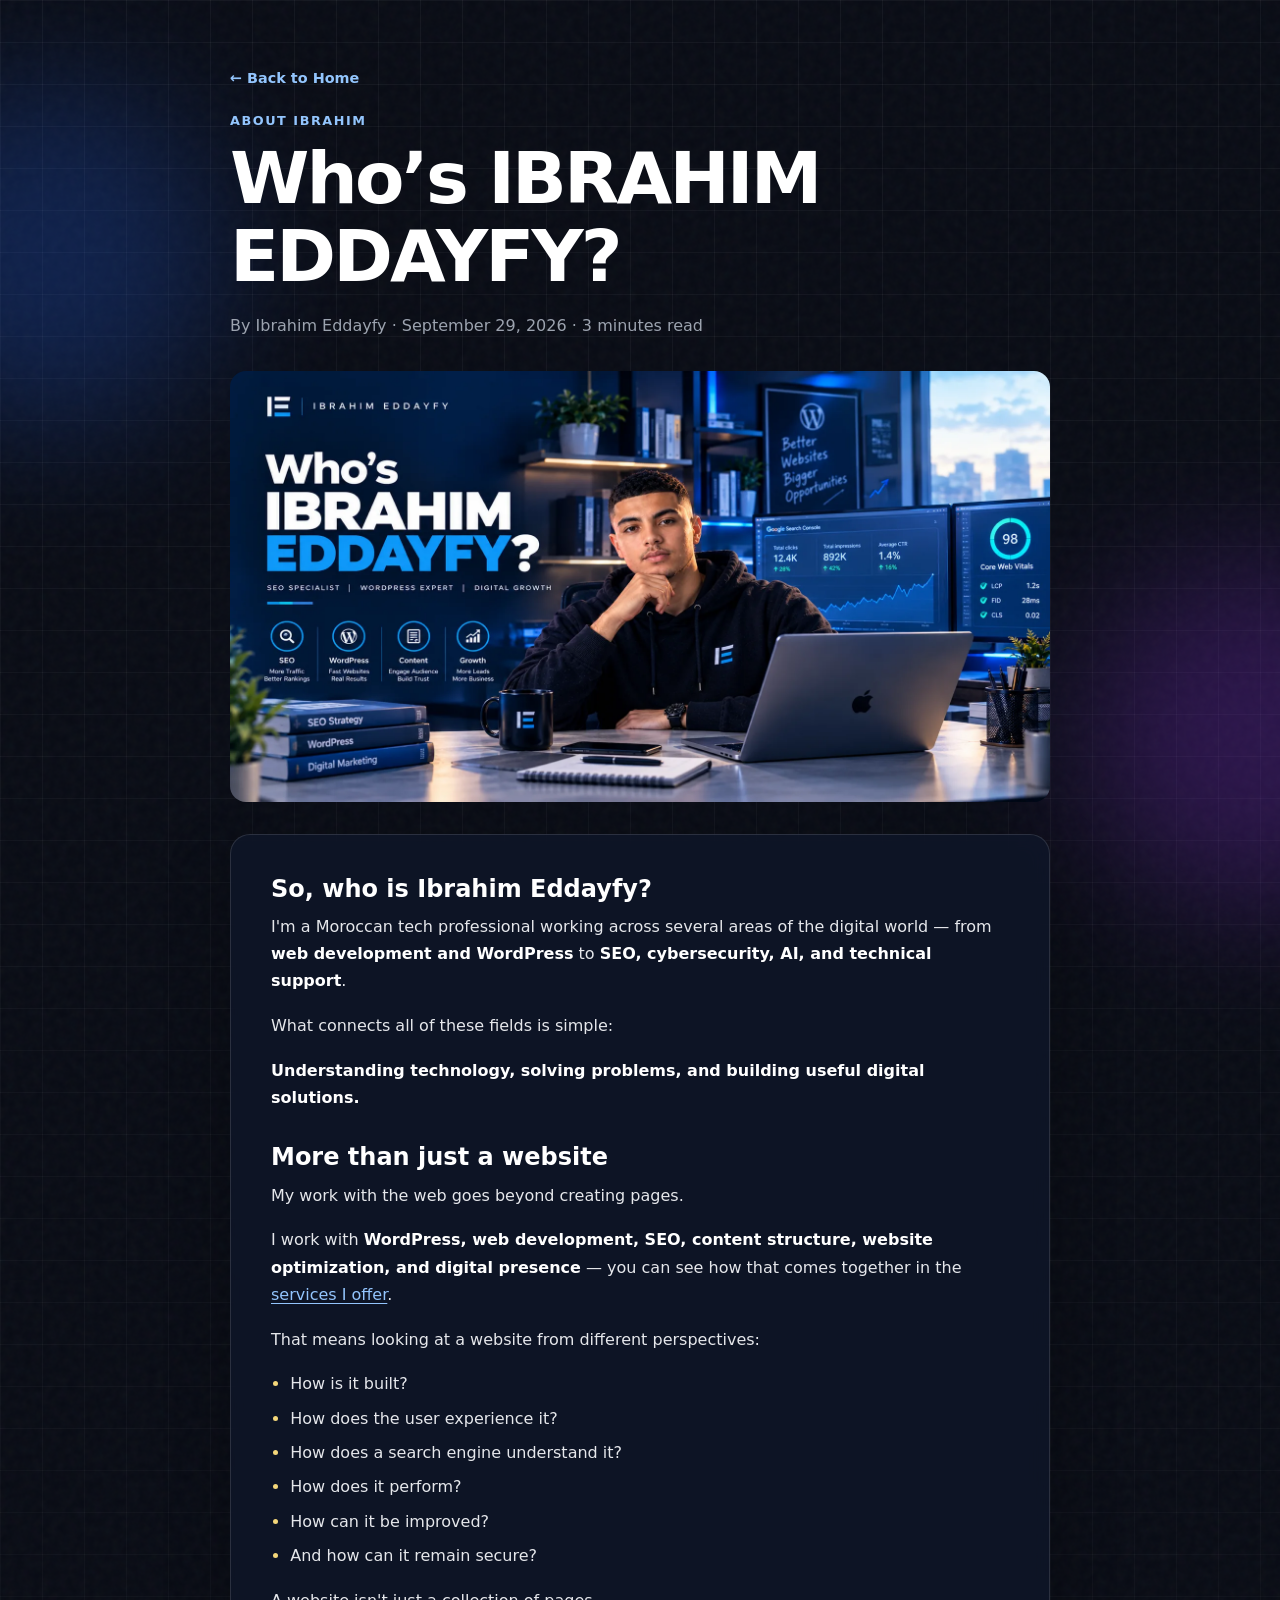
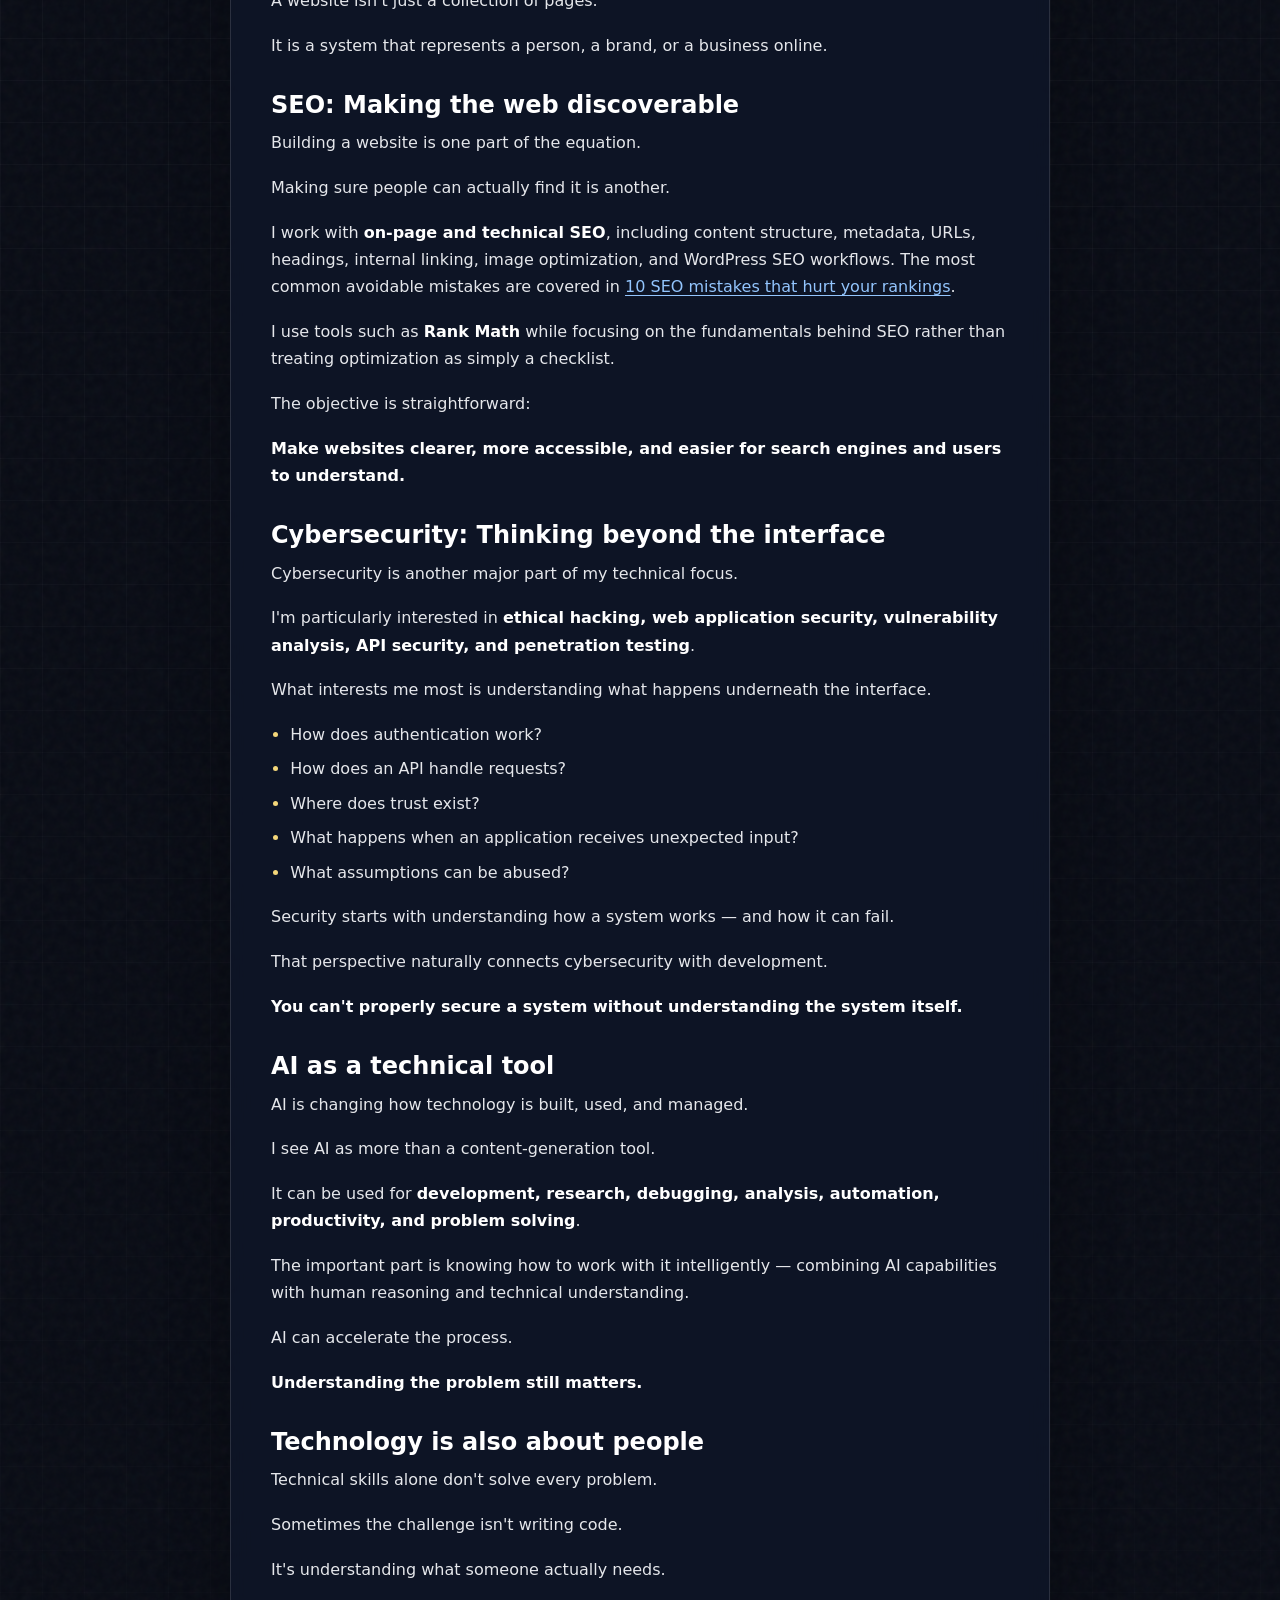
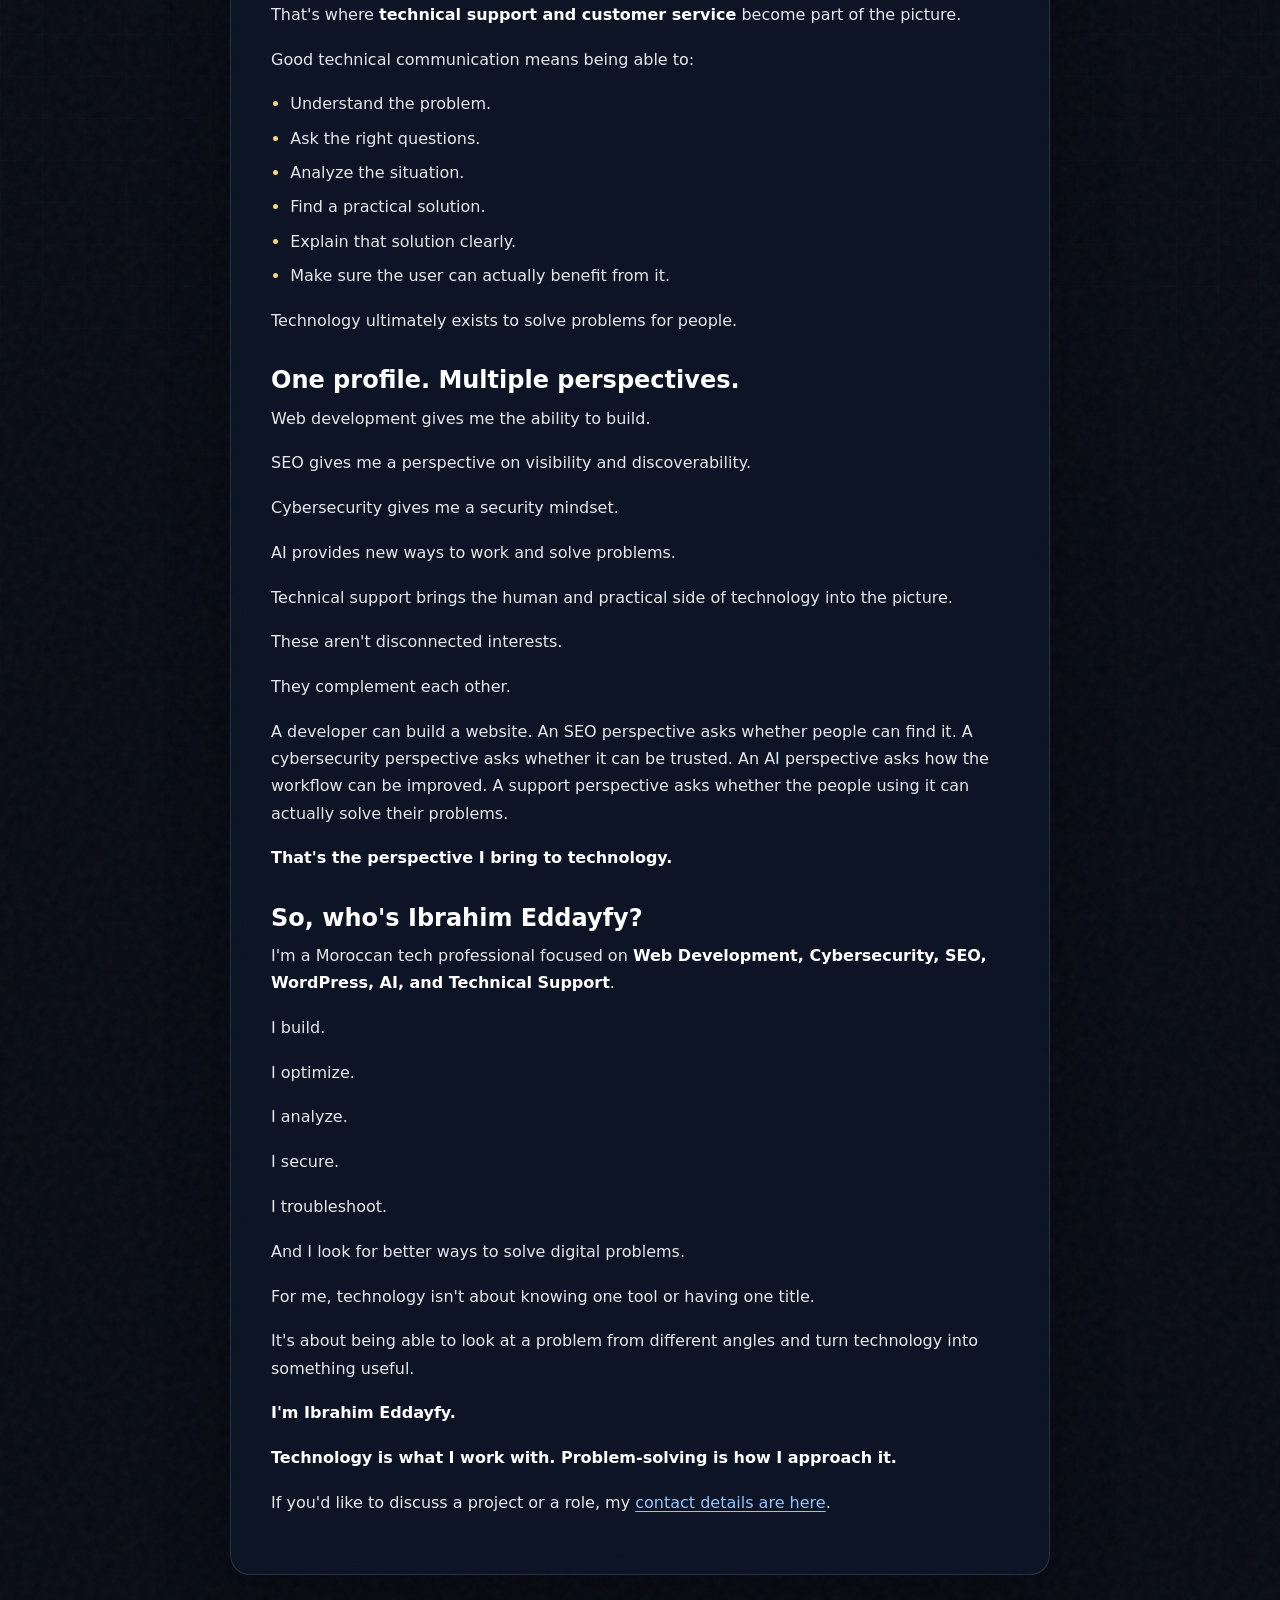
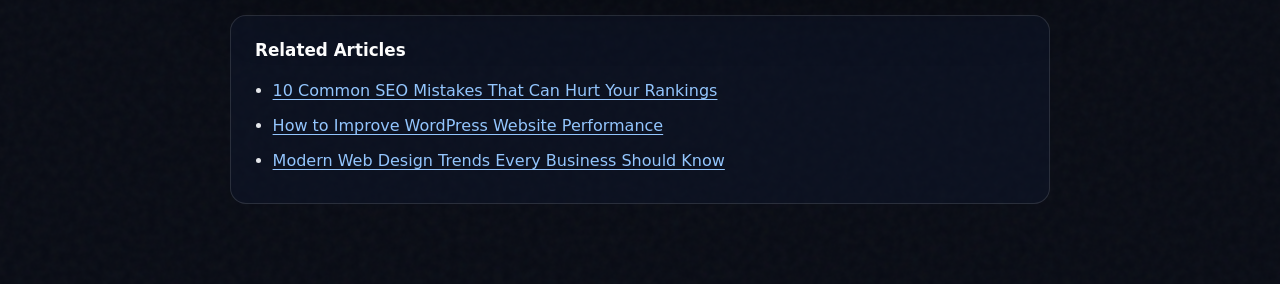
<file: blog/whos-ibrahim-eddayfy.html>
<!doctype html>
<html lang="en">
<head>
  <meta charset="utf-8">
  <meta name="viewport" content="width=device-width, initial-scale=1">
  <title>Ibrahim Eddayfy | WordPress & SEO Specialist</title>
  <meta name="description" content="Ibrahim Eddayfy is a Moroccan tech professional working across web development, WordPress, SEO, cybersecurity, AI and technical support.">
  <meta name="author" content="Ibrahim Eddayfy">
  <meta name="robots" content="index, follow">
  <meta http-equiv="Content-Security-Policy" content="default-src 'self'; script-src 'self'; style-src 'self' 'unsafe-inline'; img-src 'self' data:; object-src 'none'; base-uri 'self'; form-action 'self';">
  <meta name="referrer" content="strict-origin-when-cross-origin">
  <link rel="canonical" href="https://ibrahimeddayfy.github.io/portfolio/blog/whos-ibrahim-eddayfy.html">
  <link rel="icon" href="../favicon.png">

  <meta property="og:title" content="Ibrahim Eddayfy | WordPress & SEO Specialist">
  <meta property="og:description" content="Ibrahim Eddayfy is a Moroccan tech professional working across web development, WordPress, SEO, cybersecurity, AI and technical support.">
  <meta property="og:type" content="article">
  <meta property="og:url" content="https://ibrahimeddayfy.github.io/portfolio/blog/whos-ibrahim-eddayfy.html">
  <meta property="og:image" content="https://IbrahimEddayfy.github.io/portfolio/og-image.png">
  <meta property="og:image:width" content="1200">
  <meta property="og:image:height" content="630">
  <meta property="og:image:type" content="image/png">
  <meta property="og:site_name" content="Ibrahim Eddayfy">
  <meta property="og:locale" content="en_US">
  <meta property="article:author" content="Ibrahim Eddayfy">

  <meta name="twitter:card" content="summary_large_image">
  <meta name="twitter:title" content="Ibrahim Eddayfy | WordPress & SEO Specialist">
  <meta name="twitter:description" content="Ibrahim Eddayfy is a Moroccan tech professional working across web development, WordPress, SEO, cybersecurity, AI and technical support.">
  <meta name="twitter:image" content="https://IbrahimEddayfy.github.io/portfolio/og-image.png">

  <style>
    :root { color-scheme: dark; }
    * { box-sizing: border-box; }
    html { scroll-behavior: smooth; }
    body { margin: 0; color: #e5e7eb; background: #080b14; font-family: system-ui, -apple-system, BlinkMacSystemFont, "Segoe UI", sans-serif; line-height: 1.7; }
    .page-shell { position: relative; isolation: isolate; min-height: 100vh; overflow: hidden; background: #080b14; }
    .page-shell::before { content: ""; position: absolute; inset: 0; z-index: -3; pointer-events: none; background-image: linear-gradient(rgba(255,255,255,.045) 1px, transparent 1px), linear-gradient(90deg, rgba(255,255,255,.045) 1px, transparent 1px); background-size: 42px 42px; mask-image: linear-gradient(to bottom, black, transparent 90%); }
    .page-shell::after { content: ""; position: absolute; inset: 0; z-index: -2; pointer-events: none; opacity: .08; background-image: url("data:image/svg+xml,%3Csvg viewBox='0 0 180 180' xmlns='http://www.w3.org/2000/svg'%3E%3Cfilter id='n'%3E%3CfeTurbulence type='fractalNoise' baseFrequency='.8' numOctaves='3' stitchTiles='stitch'/%3E%3C/filter%3E%3Crect width='100%25' height='100%25' filter='url(%23n)' opacity='.5'/%3E%3C/svg%3E"); }
    .orb { position: absolute; z-index: -1; width: 22rem; height: 22rem; border-radius: 50%; filter: blur(70px); opacity: .25; pointer-events: none; animation: float 14s ease-in-out infinite; }
    .orb--one { top: 5rem; left: -8rem; background: #2563eb; }
    .orb--two { top: 35rem; right: -10rem; background: #9333ea; animation-delay: -5s; }
    .article-wrap { width: min(100% - 2rem, 820px); margin: 0 auto; padding: 4rem 0 5rem; }
    .article-header { margin-bottom: 2rem; }
    .eyebrow { color: #93c5fd; font-size: .8rem; font-weight: 700; letter-spacing: .12em; text-transform: uppercase; }
    h1 { margin: .5rem 0 1rem; color: #fff; font-size: clamp(2.2rem, 6vw, 4.5rem); line-height: 1.08; letter-spacing: -.04em; }
    .article-meta { color: #9ca3af; }
    .featured-image { display: block; width: 100%; height: auto; max-height: 480px; object-fit: cover; border-radius: 1rem; margin: 2rem 0; }
    .article-content { position: relative; z-index: 1; padding: clamp(1.25rem, 4vw, 2.5rem); border: 1px solid rgba(255,255,255,.12); border-radius: 1.25rem; background: rgba(15,23,42,.78); box-shadow: 0 1.5rem 4rem rgba(0,0,0,.25); backdrop-filter: blur(12px); }
    .article-content h2 { margin: 2rem 0 .6rem; color: #fff; line-height: 1.2; }
    .article-content section:first-of-type h2 { margin-top: 0; }
    .article-content p { margin: 0 0 1.1rem; }
    .article-content a { color: #93c5fd; text-underline-offset: .2em; }
    .article-content a:hover { color: #f4d77a; }
    .article-content a:focus-visible { outline: 2px solid #f4d77a; outline-offset: 3px; border-radius: 4px; }
    .article-content ul { margin: 0 0 1.1rem; padding-left: 1.2rem; }
    .article-content li { margin-bottom: .45rem; }
    .article-content li::marker { color: #f4d77a; }
    .article-content strong { color: #fff; }
    .back-home { display: inline-flex; margin-bottom: 1.25rem; color: #93c5fd; text-decoration: none; font-weight: 600; font-size: .9rem; }
    .back-home:hover { color: #f4d77a; }
    .back-home:focus-visible { outline: 2px solid #f4d77a; outline-offset: 3px; border-radius: 4px; }
    .related-posts { margin-top: 2.5rem; padding: 1.25rem 1.5rem; border: 1px solid rgba(255,255,255,.12); border-radius: 1rem; background: rgba(15,23,42,.55); }
    .related-posts h2 { margin: 0 0 .8rem; color: #fff; font-size: 1.05rem; }
    .related-posts ul { margin: 0; padding-left: 1.1rem; }
    .related-posts li { margin-bottom: .5rem; }
    .related-posts a { color: #93c5fd; text-underline-offset: .2em; }
    .related-posts a:hover { color: #f4d77a; }
    .related-posts a:focus-visible { outline: 2px solid #f4d77a; outline-offset: 3px; border-radius: 4px; }
    @keyframes float { 0%, 100% { transform: translate3d(0, 0, 0); } 50% { transform: translate3d(0, 24px, 0); } }
    @media (max-width: 640px) { .article-wrap { padding-top: 2.5rem; } .article-content { padding: 1.1rem; } }
    @media (prefers-reduced-motion: reduce) { html { scroll-behavior: auto; } .orb { animation: none; } }
  </style>

  <script type="application/ld+json">
  {
    "@context": "https://schema.org",
    "@type": "BlogPosting",
    "headline": "Who’s Ibrahim Eddayfy? | Web Development, Cybersecurity & SEO",
    "description": "Ibrahim Eddayfy is a Moroccan tech professional working across web development, WordPress, SEO, cybersecurity, AI and technical support.",
    "image": [
      "https://IbrahimEddayfy.github.io/portfolio/og-image.png",
      "https://IbrahimEddayfy.github.io/portfolio/blog/images/whos-ibrahim-eddayfy.webp"
    ],
    "author": {
      "@type": "Person",
      "name": "Ibrahim Eddayfy",
      "url": "https://IbrahimEddayfy.github.io/portfolio/"
    },
    "publisher": {
      "@type": "Person",
      "name": "Ibrahim Eddayfy",
      "url": "https://IbrahimEddayfy.github.io/portfolio/"
    },
    "mainEntityOfPage": {
      "@type": "WebPage",
      "@id": "https://IbrahimEddayfy.github.io/portfolio/blog/whos-ibrahim-eddayfy.html"
    },
    "url": "https://IbrahimEddayfy.github.io/portfolio/blog/whos-ibrahim-eddayfy.html",
    "inLanguage": "en",
    "datePublished": "2026-09-29",
    "dateModified": "2026-09-29"
  }
  </script>
</head>
<body>
  <div class="page-shell">
    <span class="orb orb--one" aria-hidden="true"></span><span class="orb orb--two" aria-hidden="true"></span>
    <main class="article-wrap">

      <header class="article-header">
        <a class="back-home" href="../index.html">← Back to Home</a>
        <div class="eyebrow">About Ibrahim</div>
        <h1>Who’s IBRAHIM EDDAYFY?</h1>
        <div class="article-meta">By Ibrahim Eddayfy · <time datetime="2026-09-29">September 29, 2026</time> · 3 minutes read</div>
      </header>

      <img class="featured-image" src="images/whos-ibrahim-eddayfy.webp" alt="Ibrahim Eddayfy in a technology workspace, representing web development, SEO, cybersecurity, AI, WordPress and technical support" width="1672" height="878" fetchpriority="high" decoding="async">

      <article class="article-content">

        <section>
          <h2>So, who is Ibrahim Eddayfy?</h2>
          <p>I'm a Moroccan tech professional working across several areas of the digital world — from <strong>web development and WordPress</strong> to <strong>SEO, cybersecurity, AI, and technical support</strong>.</p>
          <p>What connects all of these fields is simple:</p>
          <p><strong>Understanding technology, solving problems, and building useful digital solutions.</strong></p>
        </section>

        <section>
          <h2>More than just a website</h2>
          <p>My work with the web goes beyond creating pages.</p>
          <p>I work with <strong>WordPress, web development, SEO, content structure, website optimization, and digital presence</strong> — you can see how that comes together in the <a href="../index.html#services">services I offer</a>.</p>
          <p>That means looking at a website from different perspectives:</p>
          <ul>
            <li>How is it built?</li>
            <li>How does the user experience it?</li>
            <li>How does a search engine understand it?</li>
            <li>How does it perform?</li>
            <li>How can it be improved?</li>
            <li>And how can it remain secure?</li>
          </ul>
          <p>A website isn't just a collection of pages.</p>
          <p>It is a system that represents a person, a brand, or a business online.</p>
        </section>

        <section>
          <h2>SEO: Making the web discoverable</h2>
          <p>Building a website is one part of the equation.</p>
          <p>Making sure people can actually find it is another.</p>
          <p>I work with <strong>on-page and technical SEO</strong>, including content structure, metadata, URLs, headings, internal linking, image optimization, and WordPress SEO workflows. The most common avoidable mistakes are covered in <a href="seo-mistakes.html">10 SEO mistakes that hurt your rankings</a>.</p>
          <p>I use tools such as <strong>Rank Math</strong> while focusing on the fundamentals behind SEO rather than treating optimization as simply a checklist.</p>
          <p>The objective is straightforward:</p>
          <p><strong>Make websites clearer, more accessible, and easier for search engines and users to understand.</strong></p>
        </section>

        <section>
          <h2>Cybersecurity: Thinking beyond the interface</h2>
          <p>Cybersecurity is another major part of my technical focus.</p>
          <p>I'm particularly interested in <strong>ethical hacking, web application security, vulnerability analysis, API security, and penetration testing</strong>.</p>
          <p>What interests me most is understanding what happens underneath the interface.</p>
          <ul>
            <li>How does authentication work?</li>
            <li>How does an API handle requests?</li>
            <li>Where does trust exist?</li>
            <li>What happens when an application receives unexpected input?</li>
            <li>What assumptions can be abused?</li>
          </ul>
          <p>Security starts with understanding how a system works — and how it can fail.</p>
          <p>That perspective naturally connects cybersecurity with development.</p>
          <p><strong>You can't properly secure a system without understanding the system itself.</strong></p>
        </section>

        <section>
          <h2>AI as a technical tool</h2>
          <p>AI is changing how technology is built, used, and managed.</p>
          <p>I see AI as more than a content-generation tool.</p>
          <p>It can be used for <strong>development, research, debugging, analysis, automation, productivity, and problem solving</strong>.</p>
          <p>The important part is knowing how to work with it intelligently — combining AI capabilities with human reasoning and technical understanding.</p>
          <p>AI can accelerate the process.</p>
          <p><strong>Understanding the problem still matters.</strong></p>
        </section>

        <section>
          <h2>Technology is also about people</h2>
          <p>Technical skills alone don't solve every problem.</p>
          <p>Sometimes the challenge isn't writing code.</p>
          <p>It's understanding what someone actually needs.</p>
          <p>That's where <strong>technical support and customer service</strong> become part of the picture.</p>
          <p>Good technical communication means being able to:</p>
          <ul>
            <li>Understand the problem.</li>
            <li>Ask the right questions.</li>
            <li>Analyze the situation.</li>
            <li>Find a practical solution.</li>
            <li>Explain that solution clearly.</li>
            <li>Make sure the user can actually benefit from it.</li>
          </ul>
          <p>Technology ultimately exists to solve problems for people.</p>
        </section>

        <section>
          <h2>One profile. Multiple perspectives.</h2>
          <p>Web development gives me the ability to build.</p>
          <p>SEO gives me a perspective on visibility and discoverability.</p>
          <p>Cybersecurity gives me a security mindset.</p>
          <p>AI provides new ways to work and solve problems.</p>
          <p>Technical support brings the human and practical side of technology into the picture.</p>
          <p>These aren't disconnected interests.</p>
          <p>They complement each other.</p>
          <p>A developer can build a website. An SEO perspective asks whether people can find it. A cybersecurity perspective asks whether it can be trusted. An AI perspective asks how the workflow can be improved. A support perspective asks whether the people using it can actually solve their problems.</p>
          <p><strong>That's the perspective I bring to technology.</strong></p>
        </section>

        <section>
          <h2>So, who's Ibrahim Eddayfy?</h2>
          <p>I'm a Moroccan tech professional focused on <strong>Web Development, Cybersecurity, SEO, WordPress, AI, and Technical Support</strong>.</p>
          <p>I build.</p>
          <p>I optimize.</p>
          <p>I analyze.</p>
          <p>I secure.</p>
          <p>I troubleshoot.</p>
          <p>And I look for better ways to solve digital problems.</p>
          <p>For me, technology isn't about knowing one tool or having one title.</p>
          <p>It's about being able to look at a problem from different angles and turn technology into something useful.</p>
          <p><strong>I'm Ibrahim Eddayfy.</strong></p>
          <p><strong>Technology is what I work with. Problem-solving is how I approach it.</strong></p>
          <p>If you'd like to discuss a project or a role, my <a href="../index.html#contact">contact details are here</a>.</p>
        </section>

      </article>

      <aside class="related-posts">
        <h2>Related Articles</h2>
        <ul>
          <li><a href="seo-mistakes.html">10 Common SEO Mistakes That Can Hurt Your Rankings</a></li>
          <li><a href="wordpress-performance.html">How to Improve WordPress Website Performance</a></li>
          <li><a href="web-design-trends.html">Modern Web Design Trends Every Business Should Know</a></li>
        </ul>
      </aside>

    </main>
  </div>
</body>
</html>
</file>
